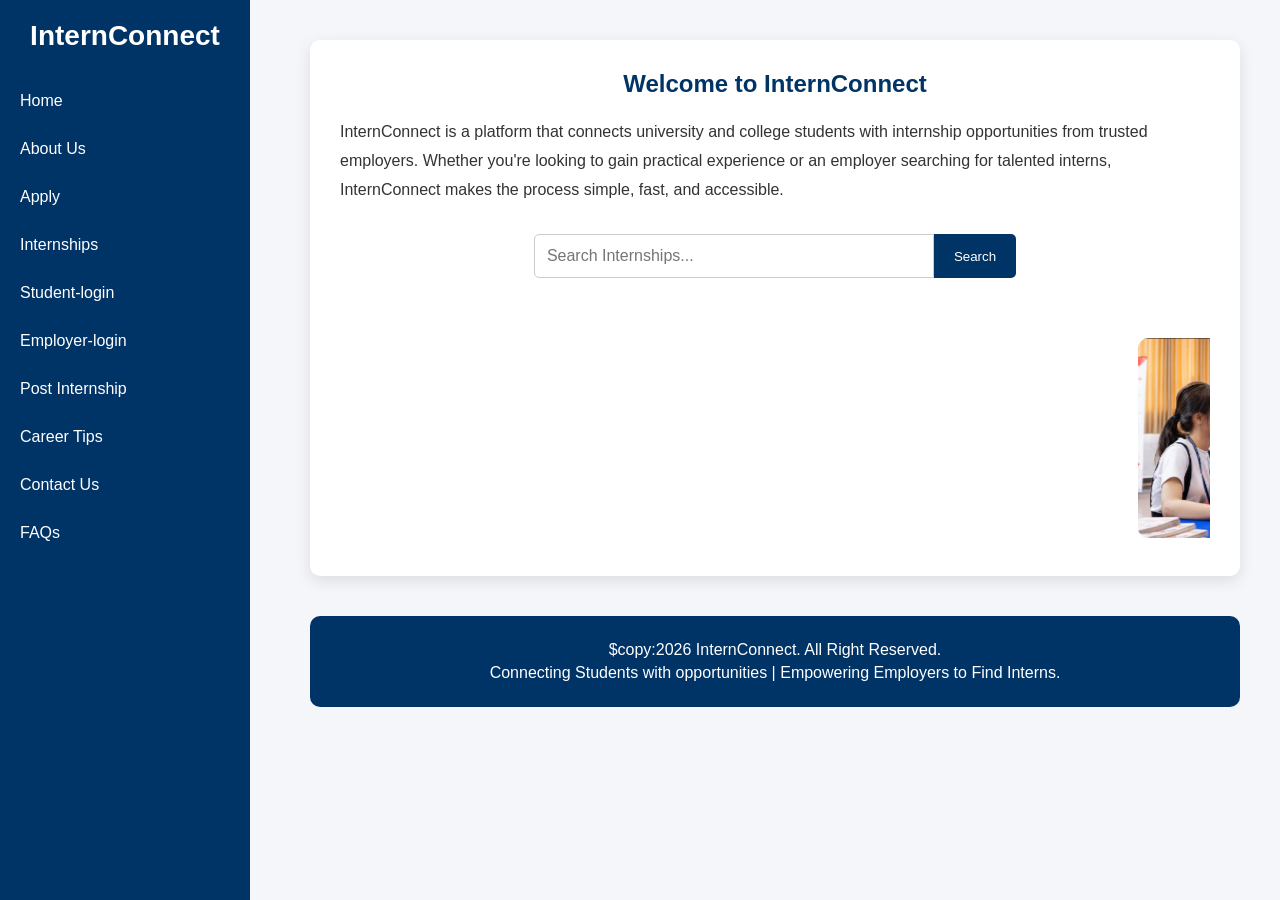
<file: index.html>
<!DOCTYPE html>
<html lang="en">
<head>
    <meta charset="UTF-8">
    <meta name="viewport" content="width=device-width, initial-scale=1.0">
    <title>InternConnect</title>
    <link rel="stylesheet" href="style.css">
</head>
<body>
    <div class="sidebar">
        <h1>InternConnect</h1>
        <a href="index.html">Home</a>
        <a href="about.html">About Us</a>
        <a href="apply.html">Apply</a>
        <a href="internships.html">Internships</a>
        <a href="student-login.html">Student-login</a>
        <a href="employer-login.html">Employer-login</a>
        <a href="post-internship.html">Post Internship</a>
        <a href="career tips.html">Career Tips</a>
        <a href="contact us.html">Contact Us</a>
        <a href="faqs.html">FAQs</a>
        </div>

        <div class="content">
            <section id="home">
                <h1>Welcome to InternConnect</h1>
                <p>InternConnect is a platform that connects university and college
             students with internship opportunities from trusted employers. 
             Whether you're looking to gain practical experience or an employer
            searching for talented interns, InternConnect makes the process simple, 
            fast, and accessible.
                </p>
                <div class="Search-Container">
                    <input type="text" placeholder="Search Internships...">
                    <button>Search</button>
                </div>

                <marquee behavior="scroll" direction="left">
                    <img src="crt.jpg" alt="home">
                    <img src="shk.jpg" alt="home">
                    <img src="prst.jpg" alt="home">
                </marquee>
            </section>

            <footer>
                <p>$copy:2026 InternConnect. All Right Reserved.</p>

                <p>
                    Connecting Students with opportunities |
                    Empowering Employers to Find Interns.
                </p>
            </footer>
        </div>
    
</body>
</html>
</file>
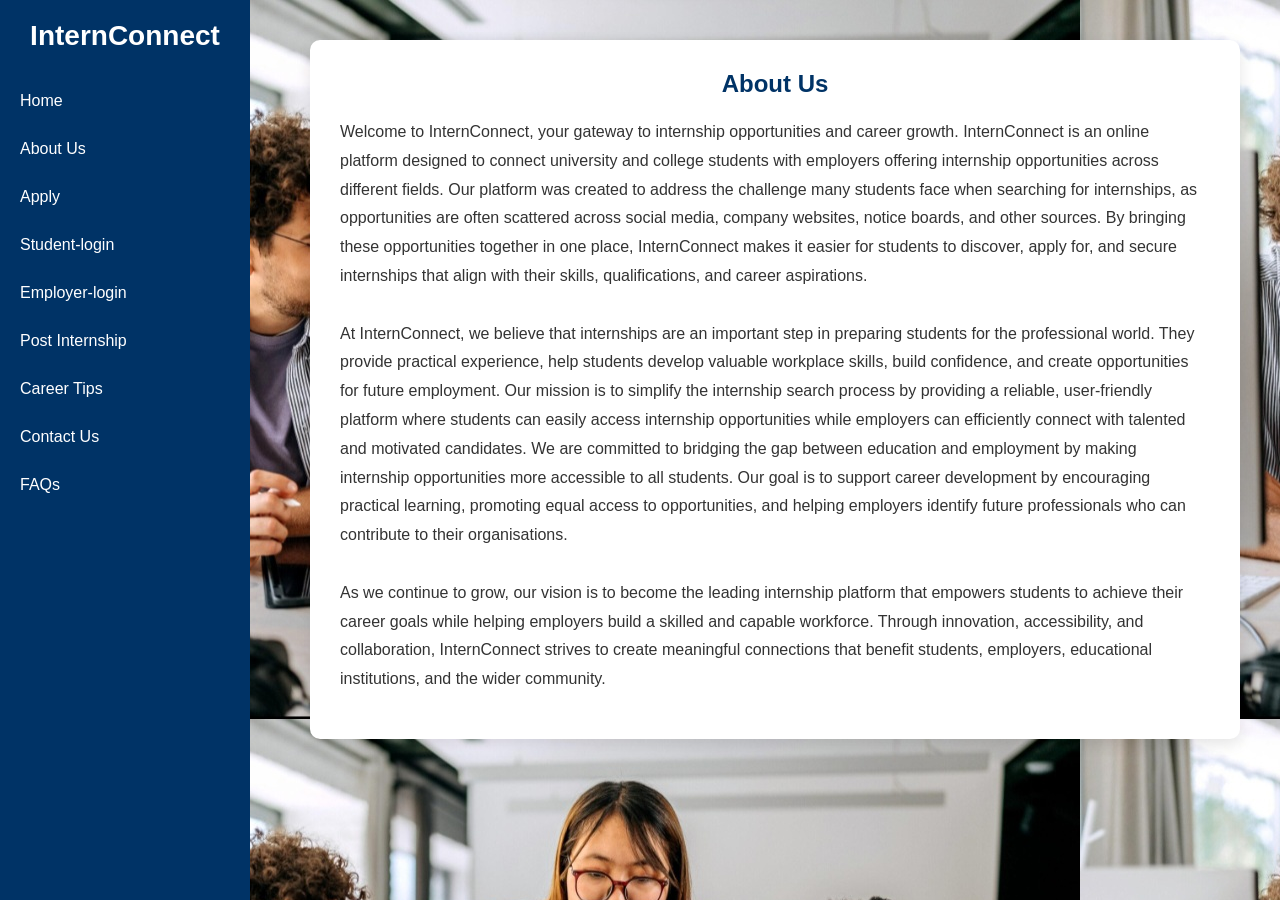
<file: about.html>
<!DOCTYPE html>
<html lang="en">
<head>
    <meta charset="UTF-8">
    <meta name="viewport" content="width=device-width, initial-scale=1.0">
    <title>InternConnect</title>
    <link rel="stylesheet" href="style.css">
</head>
<body style="background-image: url(2.jpg);">
    <div class="sidebar">
        <h1>InternConnect</h1>
        <a href="index.html">Home</a>
        <a href="about.html">About Us</a>
        <a href="apply.html">Apply</a>
        <a href="student-login.html">Student-login</a>
        <a href="employer-login.html">Employer-login</a>
        <a href="post-internship.html">Post Internship</a>
        <a href="career tips.html">Career Tips</a>
        <a href="contact us.html">Contact Us</a>
        <a href="faqs.html">FAQs</a>
        </div>

        <div class="content">
            <section id="about">
                <h1>About Us</h1>
                <p>Welcome to InternConnect, your gateway to internship
             opportunities and career growth. InternConnect is an 
             online platform designed to connect university and 
             college students with employers offering internship 
             opportunities across different fields. Our platform
              was created to address the challenge many students
               face when searching for internships, as opportunities
                are often scattered across social media, company websites,
                 notice boards, and other sources. By bringing these opportunities
                  together in one place, InternConnect makes it easier for students
                   to discover, apply for, and secure internships that align with their
                    skills, qualifications, and career aspirations.<br><br>
                    At InternConnect, we believe that internships are an important step 
                    in preparing students for the professional world. They provide practical
                     experience, help students develop valuable workplace skills, build 
                     confidence, and create opportunities for future employment. Our mission 
                     is to simplify the internship search process by providing a reliable, 
                     user-friendly platform where students can easily access internship 
                     opportunities while employers can efficiently connect with talented 
                     and motivated candidates. We are committed to bridging the gap between 
                     education and employment by making internship opportunities more accessible
                      to all students. Our goal is to support career development by encouraging 
                      practical learning, promoting equal access to opportunities, and helping 
                      employers identify future professionals who can contribute to their organisations.
                      <br><br>As we continue to grow, our vision is to become the leading internship platform that
                    empowers students to achieve their career goals while helping employers build a skilled 
                    and capable workforce. Through innovation, accessibility, and collaboration, InternConnect 
                    strives to create meaningful connections that benefit students, employers, educational institutions, 
                    and the wider community.</p>
            </section>
        </div>
</body>
</html>
</file>
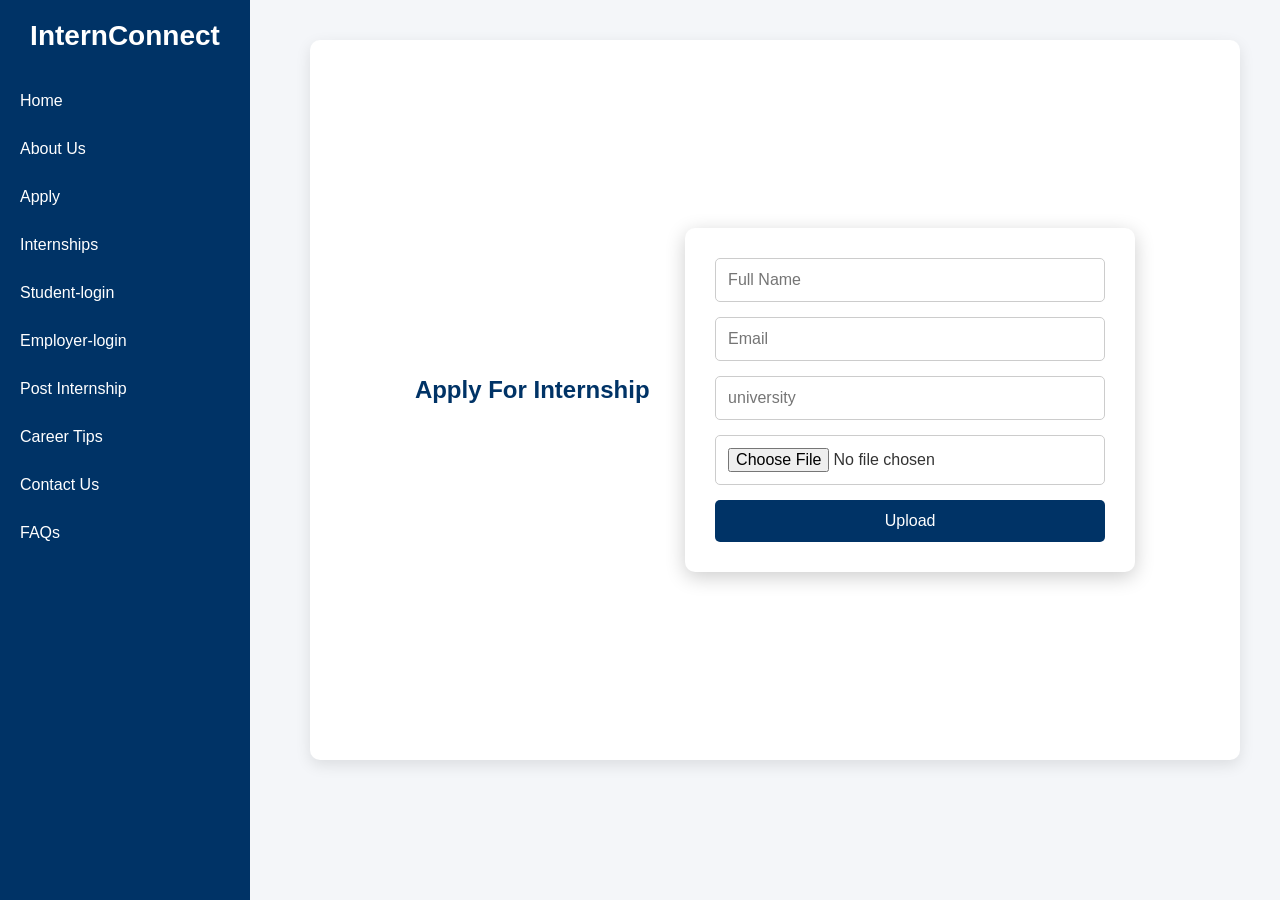
<file: apply.html>
<!DOCTYPE html>
<html lang="en">
<head>
    <meta charset="UTF-8">
    <meta name="viewport" content="width=device-width, initial-scale=1.0">
    <title>InternConnect</title>
    <link rel="stylesheet" href="style.css">
</head>
<body>
    <div class="sidebar">
        <h1>InternConnect</h1>
        <a href="index.html">Home</a>
        <a href="about.html">About Us</a>
        <a href="apply.html">Apply</a>
        <a href="internships.html">Internships</a>
        <a href="student-login.html">Student-login</a>
        <a href="employer-login.html">Employer-login</a>
        <a href="post-internship.html">Post Internship</a>
        <a href="career tips.html">Career Tips</a>
        <a href="contact us.html">Contact Us</a>
        <a href="faqs.html">FAQs</a>
        </div>

        <div class="content">
            <section id="apply">
                <h1>Apply For Internship</h1>&nbsp;&nbsp;&nbsp;&nbsp;&nbsp;&nbsp;&nbsp;&nbsp;
                <form>
                    <input type="text" placeholder="Full Name">
                    <input type="email" placeholder="Email">
                    <input type="text" placeholder="university">
                    <input type="file">
                    <button>Upload</button>
                </form>
            </section>
           
        </div>
</body>
</html>
</file>
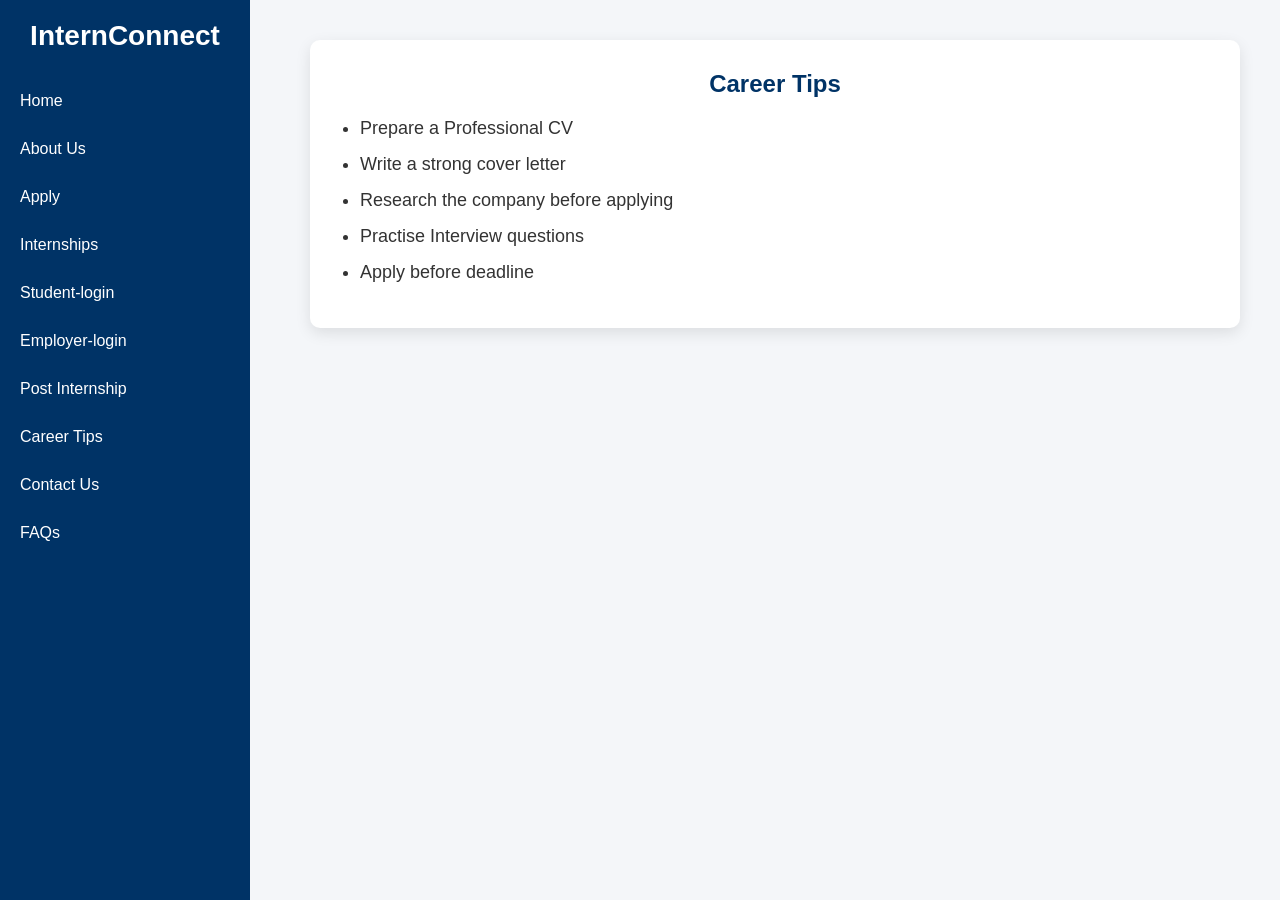
<file: career tips.html>
<!DOCTYPE html>
<html lang="en">
<head>
    <meta charset="UTF-8">
    <meta name="viewport" content="width=device-width, initial-scale=1.0">
    <title>InternConnect</title>
    <link rel="stylesheet" href="style.css">
</head>
<body>
    <div class="sidebar">
        <h1>InternConnect</h1>
        <a href="index.html">Home</a>
        <a href="about.html">About Us</a>
        <a href="apply.html">Apply</a>
        <a href="internships.html">Internships</a>
        <a href="student-login.html">Student-login</a>
        <a href="employer-login.html">Employer-login</a>
        <a href="post-internship.html">Post Internship</a>
        <a href="career tips.html">Career Tips</a>
        <a href="contact us.html">Contact Us</a>
        <a href="faqs.html">FAQs</a>
        </div>

        <div class="content">
            <section id="career">
                <h1>Career Tips</h1>
                <ul>
                    <li>Prepare a Professional CV</li>
                    <li>Write a strong cover letter</li>
                    <li>Research the company before applying</li>
                    <li>Practise Interview questions</li>
                    <li>Apply before deadline</li>
                </ul>
            </section>

        </div>

</body>

</html>
</file>
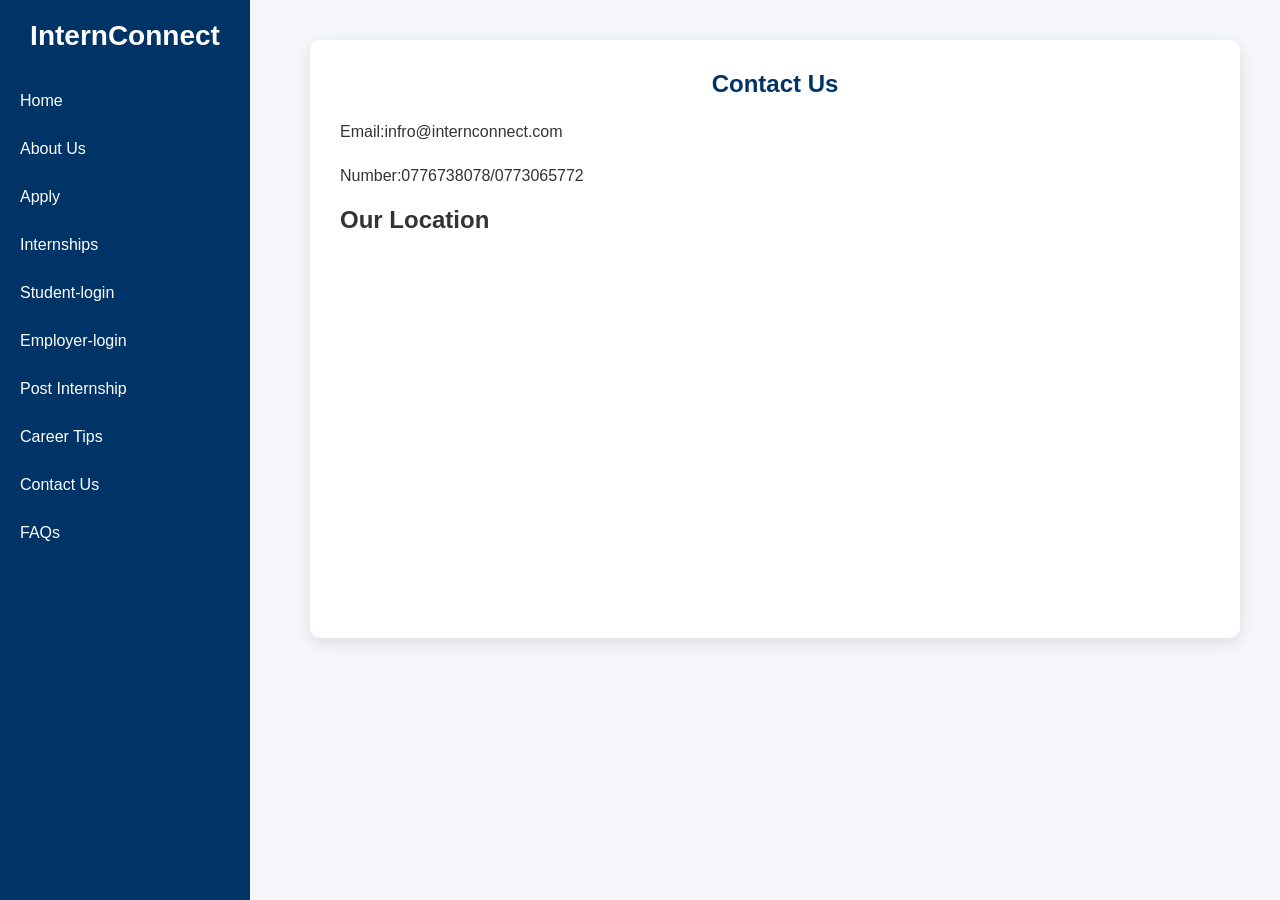
<file: contact us.html>
<!DOCTYPE html>
<html lang="en">
<head>
    <meta charset="UTF-8">
    <meta name="viewport" content="width=device-width, initial-scale=1.0">
    <title>InternConnect</title>
    <link rel="stylesheet" href="style.css">
</head>
<body>
    <div class="sidebar">
        <h1>InternConnect</h1>
        <a href="index.html">Home</a>
        <a href="about.html">About Us</a>
        <a href="apply.html">Apply</a>
        <a href="internships.html">Internships</a>
        <a href="student-login.html">Student-login</a>
        <a href="employer-login.html">Employer-login</a>
        <a href="post-internship.html">Post Internship</a>
        <a href="career tips.html">Career Tips</a>
        <a href="contact us.html">Contact Us</a>
        <a href="faqs.html">FAQs</a>
        </div>

        <div class="content">
            <section id="contact">
                <h1>Contact Us</h1>
                <p>Email:infro@internconnect.com</p>
                <p>Number:0776738078/0773065772</p>

                <h2>Our Location</h2>
                <iframe src="http://www.google.com/maps?q=kampala,Uganda&output=embed"
            width="100%"
            height="350"
            style="border: 0;"
            allowfullscreen=""
            loading="lazy">
        </iframe>
            </section>

        </div>

</body>

</html>
</file>
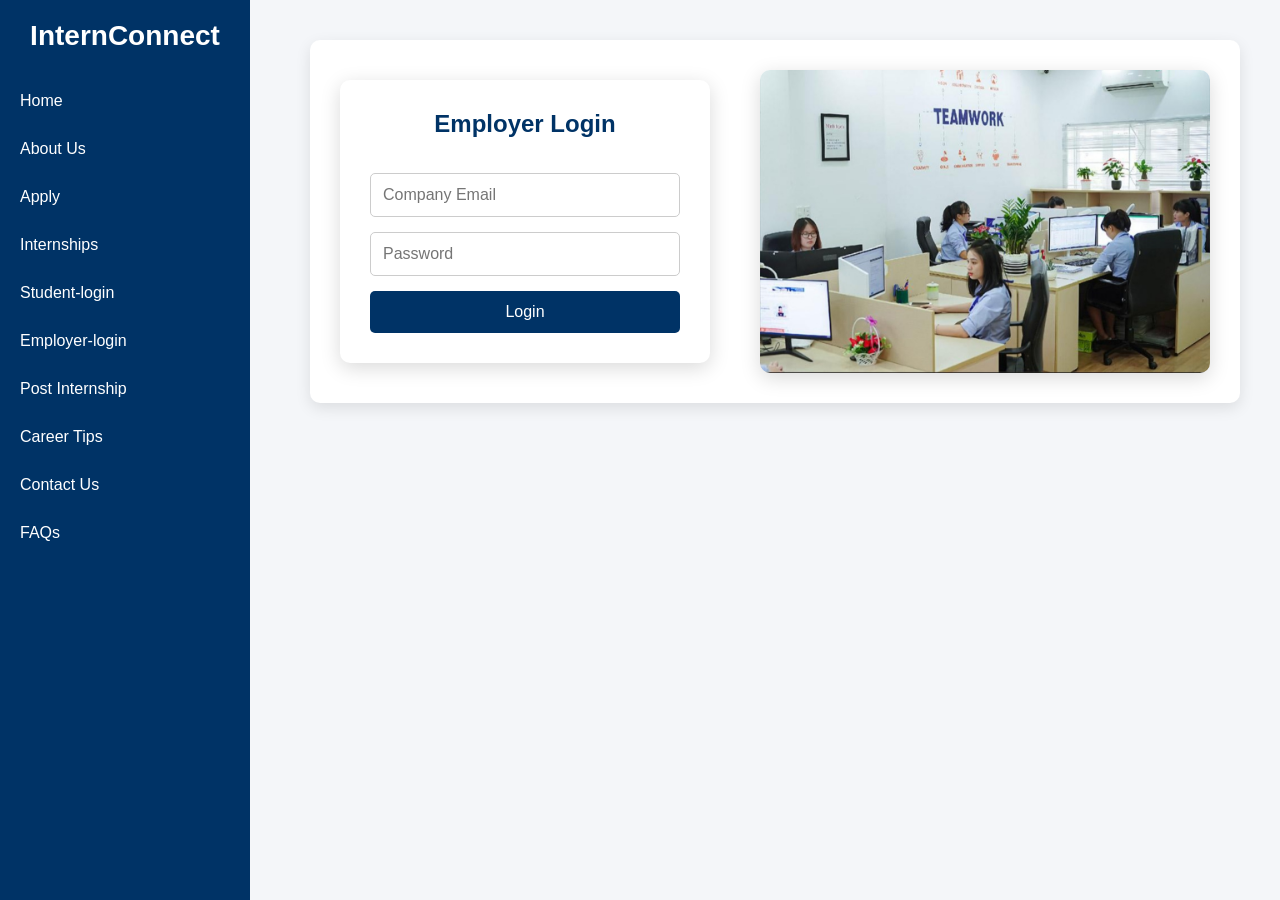
<file: employer-login.html>
<!DOCTYPE html>
<html lang="en">
<head>
    <meta charset="UTF-8">
    <meta name="viewport" content="width=device-width, initial-scale=1.0">
    <title>InternConnect</title>
    <link rel="stylesheet" href="style.css">
</head>
<body>
    <div class="sidebar">
        <h1>InternConnect</h1>
        <a href="index.html">Home</a>
        <a href="about.html">About Us</a>
        <a href="apply.html">Apply</a>
        <a href="internships.html">Internships</a>
        <a href="student-login.html">Student-login</a>
        <a href="employer-login.html">Employer-login</a>
        <a href="post-internship.html">Post Internship</a>
        <a href="career tips.html">Career Tips</a>
        <a href="contact us.html">Contact Us</a>
        <a href="faqs.html">FAQs</a>
        </div>

        <div class="content">
            <section id="employer">

<div class="login-container">

<form>
    <h1>Employer Login</h1>

    <input type="email" placeholder="Company Email">
    <input type="password" placeholder="Password">
    <button>Login</button>
</form>

<img src="em.jpg" alt="Employer">

</div>

</section>

        </div>

</body>

</html>
</file>
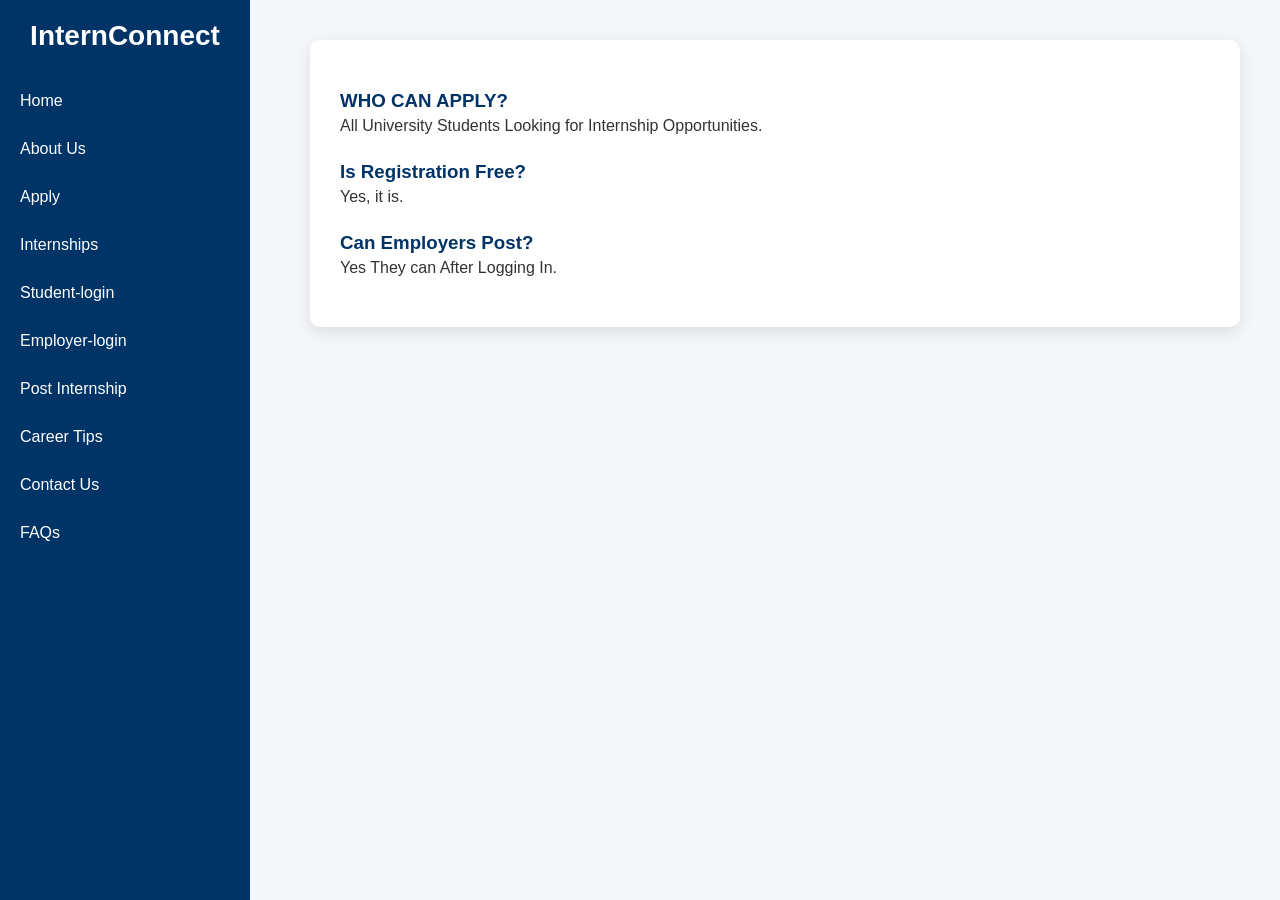
<file: faqs.html>
<!DOCTYPE html>
<html lang="en">
<head>
    <meta charset="UTF-8">
    <meta name="viewport" content="width=device-width, initial-scale=1.0">
    <title>InternConnect</title>
    <link rel="stylesheet" href="style.css">
</head>
<body>
    <div class="sidebar">
        <h1>InternConnect</h1>
        <a href="index.html">Home</a>
        <a href="about.html">About Us</a>
        <a href="apply.html">Apply</a>
        <a href="internships.html">Internships</a>
        <a href="student-login.html">Student-login</a>
        <a href="employer-login.html">Employer-login</a>
        <a href="post-internship.html">Post Internship</a>
        <a href="career tips.html">Career Tips</a>
        <a href="contact us.html">Contact Us</a>
        <a href="faqs.html">FAQs</a>
        </div>

        <div class="content">
            <section id="faq">
                <h3>WHO CAN APPLY?</h3>
                <P>All University Students Looking for Internship Opportunities.</P>
                <h3>Is Registration Free?</h3>
                <p>Yes, it is.</p>
                <h3>Can Employers Post?</h3>
                <p>Yes They can After Logging In.</p>
            </section>

        </div>

</body>

</html>
</file>
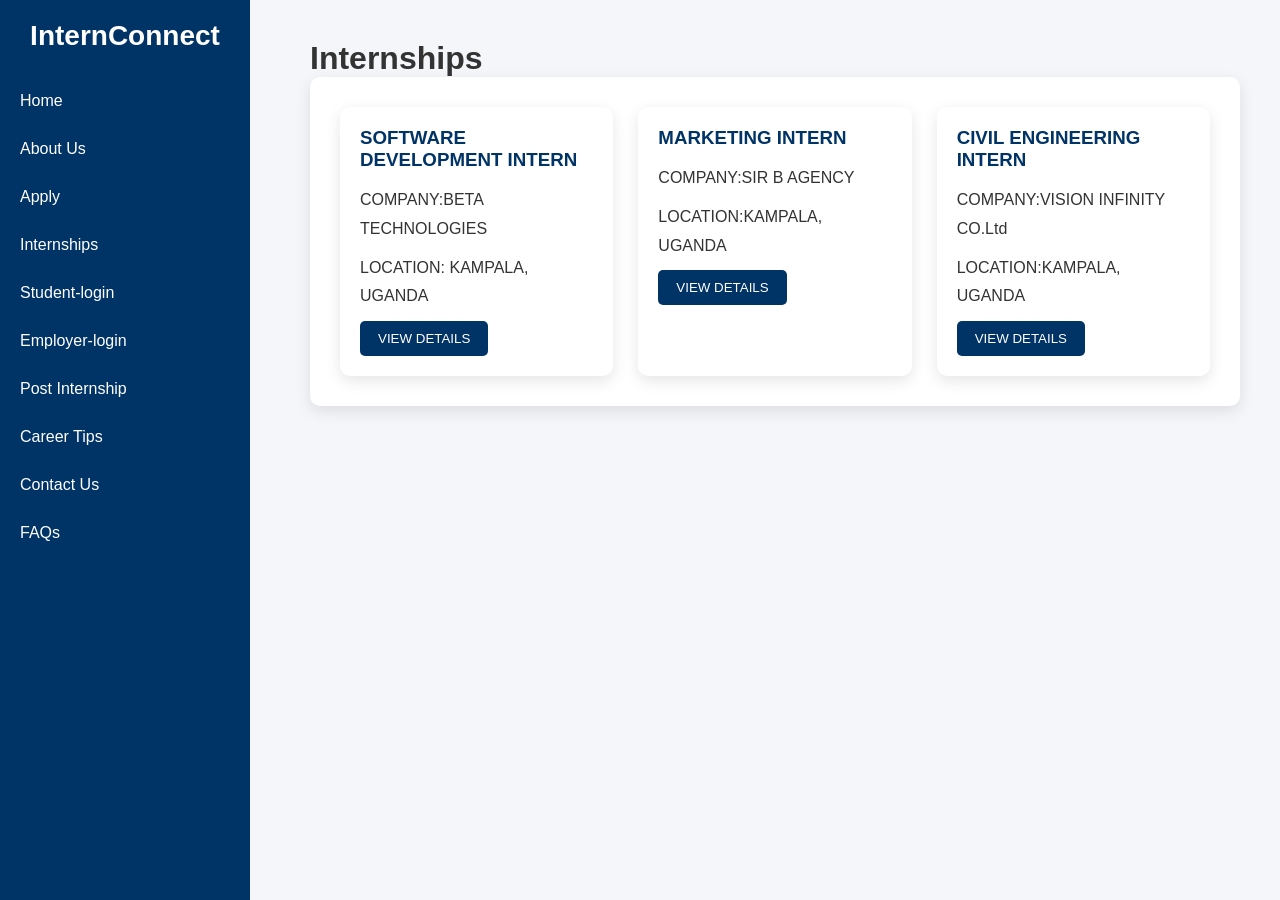
<file: internships.html>
<!DOCTYPE html>
<html lang="en">
<head>
    <meta charset="UTF-8">
    <meta name="viewport" content="width=device-width, initial-scale=1.0">
    <title>InternConnect</title>
    <link rel="stylesheet" href="style.css">
</head>
<body>
    <div class="sidebar">
        <h1>InternConnect</h1>
        <a href="index.html">Home</a>
        <a href="about.html">About Us</a>
        <a href="apply.html">Apply</a>
        <a href="internships.html">Internships</a>
        <a href="student-login.html">Student-login</a>
        <a href="employer-login.html">Employer-login</a>
        <a href="post-internship.html">Post Internship</a>
        <a href="career tips.html">Career Tips</a>
        <a href="contact us.html">Contact Us</a>
        <a href="faqs.html">FAQs</a>
        </div>

        <div class="content">
            <h1>Internships</h1>
            <section id="internships">
                <div class="card">
                    <h3>SOFTWARE DEVELOPMENT INTERN</h3>
                    <P>COMPANY:BETA TECHNOLOGIES</P>
                    <P>LOCATION: KAMPALA, UGANDA</P>
                    <button>VIEW DETAILS</button>
                </div>

                <div class="card">
                    <h3>MARKETING INTERN</h3>
                    <P>COMPANY:SIR B AGENCY</P>
                    <P>LOCATION:KAMPALA, UGANDA</P>
                    <button>VIEW DETAILS</button>
                </div>

                <div class="card">
                    <h3>CIVIL ENGINEERING INTERN</h3>
                    <p>COMPANY:VISION INFINITY CO.Ltd</p>
                    <p>LOCATION:KAMPALA, UGANDA</p>
                    <button>VIEW DETAILS</button>
                </div>
            </section>

        </div>

</body>
</html>
</file>
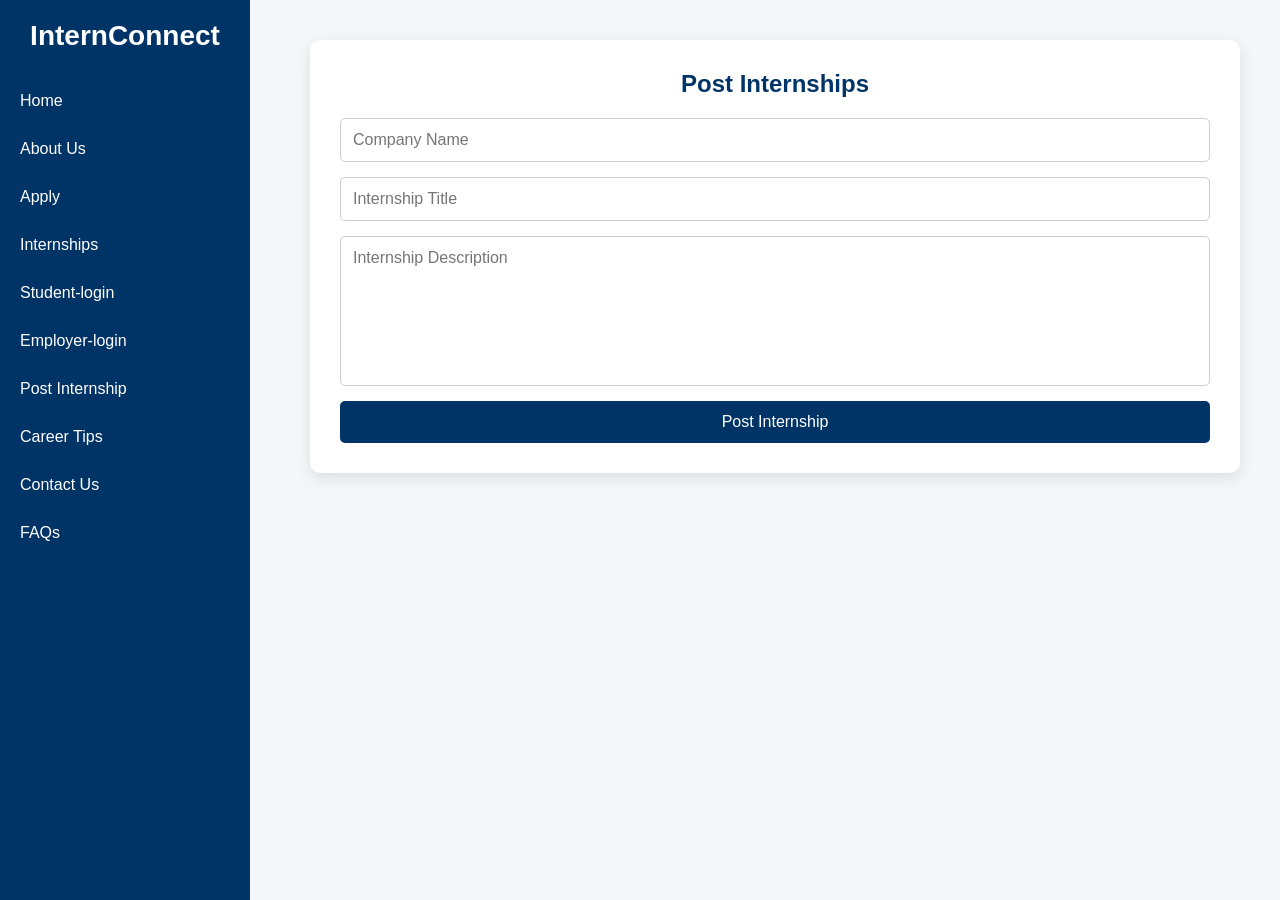
<file: post-internship.html>
<!DOCTYPE html>
<html lang="en">
<head>
    <meta charset="UTF-8">
    <meta name="viewport" content="width=device-width, initial-scale=1.0">
    <title>InternConnect</title>
    <link rel="stylesheet" href="style.css">
</head>
<body>
    <div class="sidebar">
        <h1>InternConnect</h1>
        <a href="index.html">Home</a>
        <a href="about.html">About Us</a>
        <a href="apply.html">Apply</a>
        <a href="internships.html">Internships</a>
        <a href="student-login.html">Student-login</a>
        <a href="employer-login.html">Employer-login</a>
        <a href="post-internship.html">Post Internship</a>
        <a href="career tips.html">Career Tips</a>
        <a href="contact us.html">Contact Us</a>
        <a href="faqs.html">FAQs</a>
        </div>

        <div class="content">
            <section id="post">
                <h1>Post Internships</h1>
                <form>
                    <input type="text" placeholder="Company Name">
                    <input type="text" placeholder="Internship Title">
                    <textarea placeholder="Internship Description"></textarea>
                    <button>Post Internship</button>
                </form>
            </section>

        </div>

</body>

</html>
</file>
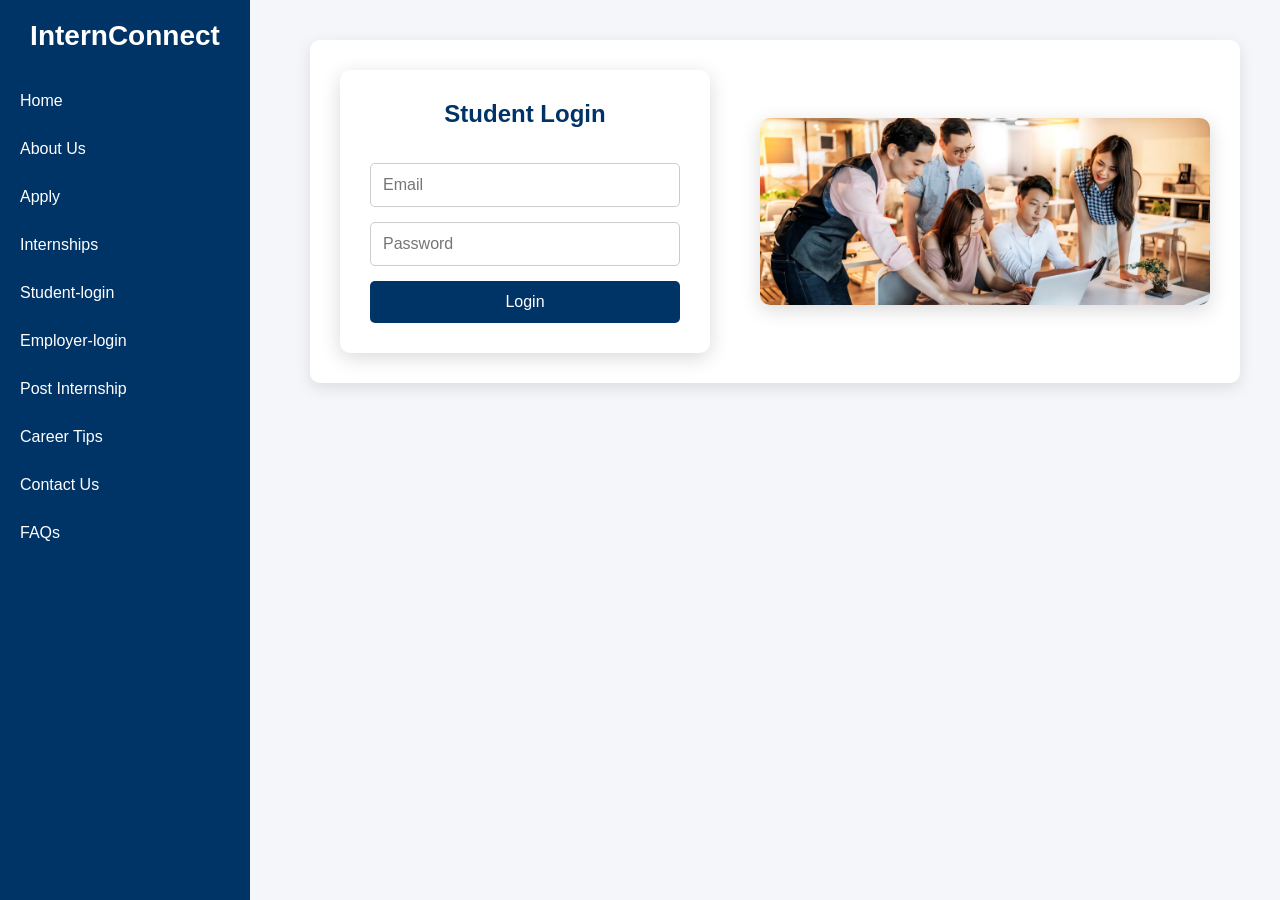
<file: student-login.html>
<!DOCTYPE html>
<html lang="en">
<head>
    <meta charset="UTF-8">
    <meta name="viewport" content="width=device-width, initial-scale=1.0">
    <title>InternConnect</title>
    <link rel="stylesheet" href="style.css">
</head>
<body>
    <div class="sidebar">
        <h1>InternConnect</h1>
        <a href="index.html">Home</a>
        <a href="about.html">About Us</a>
        <a href="apply.html">Apply</a>
        <a href="internships.html">Internships</a>
        <a href="student-login.html">Student-login</a>
        <a href="employer-login.html">Employer-login</a>
        <a href="post-internship.html">Post Internship</a>
        <a href="career tips.html">Career Tips</a>
        <a href="contact us.html">Contact Us</a>
        <a href="faqs.html">FAQs</a>
        </div>

        <div class="content">
           <section id="student">

<div class="login-container">

<form>
    <h1>Student Login</h1>

    <input type="email" placeholder="Email">
    <input type="password" placeholder="Password">
    <button>Login</button>
</form>

<img src="int.jpg" alt="student">

</div>

</section>

        </div>

</body>

</html>
</file>
<file: style.css>
*{
    margin:0;
    padding:0;
    box-sizing:border-box;
    font-family:Arial, sans-serif;
}

/* Body */
body{
    background:#f4f6f9;
    color:#333;
}

/* SIDEBAR */

.sidebar{
    width:250px;
    height:100vh;
    background:#003366;
    position:fixed;
    top:0;
    left:0;
    overflow-y:auto;
    padding-top:20px;
}

.sidebar h1{
    color:white;
    text-align:center;
    margin-bottom:25px;
    font-size:28px;
}

.sidebar a{
    display:block;
    color:white;
    text-decoration:none;
    padding:15px 20px;
    transition:0.3s;
}

.sidebar a:hover{
    background:#0056b3;
    padding-left:30px;
}

/* MAIN CONTENT */

.content{
    margin-left:270px;
    padding:40px;
    min-height:100vh;
}

section{
    background:white;
    padding:30px;
    border-radius:10px;
    box-shadow:0 5px 15px rgba(0,0,0,0.1);
}

section h1{
    color:#003366;
    margin-bottom:20px;
    text-align:center;
}

section p{
    line-height:1.8;
    margin-bottom:15px;
}

/* SEARCH BAR */

.Search-Container{
    display:flex;
    justify-content:center;
    margin:30px 0;
}

.Search-Container input{
    width:400px;
    padding:12px;
    border:1px solid #ccc;
    border-radius:5px 0 0 5px;
    font-size:16px;
}

.Search-Container button{
    background:#003366;
    color:white;
    border:none;
    padding:12px 20px;
    cursor:pointer;
    border-radius:0 5px 5px 0;
}

.Search-Container button:hover{
    background:#0056b3;
}

/* HOME PAGE IMAGES */

marquee{
    margin-top:30px;
}

marquee img{
    width:300px;
    height:200px;
    object-fit:cover;
    border-radius:10px;
    margin-right:20px;
}

/* FORMS */

form{
    display:flex;
    flex-direction:column;
    gap:15px;
}

form input,
form textarea{
    width:100%;
    padding:12px;
    border:1px solid #ccc;
    border-radius:5px;
    font-size:16px;
}

textarea{
    height:150px;
    resize:none;
}

form button{
    background:#003366;
    color:white;
    padding:12px;
    border:none;
    border-radius:5px;
    cursor:pointer;
    font-size:16px;
}

form button:hover{
    background:#0056b3;
}

/* APPLY PAGE */

#apply{
    display:flex;
    justify-content:center;
    align-items:center;
    min-height:80vh;
}

#apply form{
    width:450px;
    background:white;
    padding:30px;
    border-radius:10px;
    box-shadow:0 5px 20px rgba(0,0,0,0.2);
}

/*  STUDENT & EMPLOYER LOGIN */

.login-container{
    display:flex;
    justify-content:space-between;
    align-items:center;
    gap:50px;
}

.login-container form{
    flex:1;
    background:white;
    padding:30px;
    border-radius:10px;
    box-shadow:0 5px 20px rgba(0,0,0,0.15);
}

.login-container img{
    flex:1;
    width:100%;
    max-width:450px;
    border-radius:10px;
    box-shadow:0 5px 20px rgba(0,0,0,0.15);
}

/* INTERNSHIP PAGE */

#internships{
    display:grid;
    grid-template-columns:repeat(auto-fit,minmax(250px,1fr));
    gap:25px;
}

.card{
    background:white;
    border-radius:10px;
    padding:20px;
    box-shadow:0 5px 15px rgba(0,0,0,0.1);
    transition:0.3s;
}

.card:hover{
    transform:translateY(-5px);
}

.card h3{
    color:#003366;
    margin-bottom:15px;
}

.card p{
    margin-bottom:10px;
}

.card button{
    background:#003366;
    color:white;
    border:none;
    padding:10px 18px;
    border-radius:5px;
    cursor:pointer;
}

.card button:hover{
    background:#0056b3;
}

/* CAREER TIPS */

#career ul{
    padding-left:20px;
}

#career li{
    margin-bottom:15px;
    font-size:18px;
}

/* CONTACT PAGE */

iframe{
    width:100%;
    border-radius:10px;
    margin-top:20px;
}

/* FAQ PAGE */

#faq h3{
    color:#003366;
    margin-top:20px;
}

#faq p{
    margin-bottom:15px;
}

/* FOOTER */

footer{
    background:#003366;
    color:white;
    text-align:center;
    padding:20px;
    margin-top:40px;
    border-radius:10px;
}

footer p{
    margin:5px 0;
}

/* RESPONSIVE DESIGN */

@media(max-width:900px){

.sidebar{
    width:100%;
    height:auto;
    position:relative;
}

.content{
    margin-left:0;
    padding:20px;
}

.login-container{
    flex-direction:column;
}

.login-container img{
    max-width:100%;
}

.Search-Container{
    flex-direction:column;
}

.Search-Container input{
    width:100%;
    border-radius:5px;
    margin-bottom:10px;
}

.Search-Container button{
    width:100%;
    border-radius:5px;
}

#internships{
    grid-template-columns:1fr;
}

}
</file>
